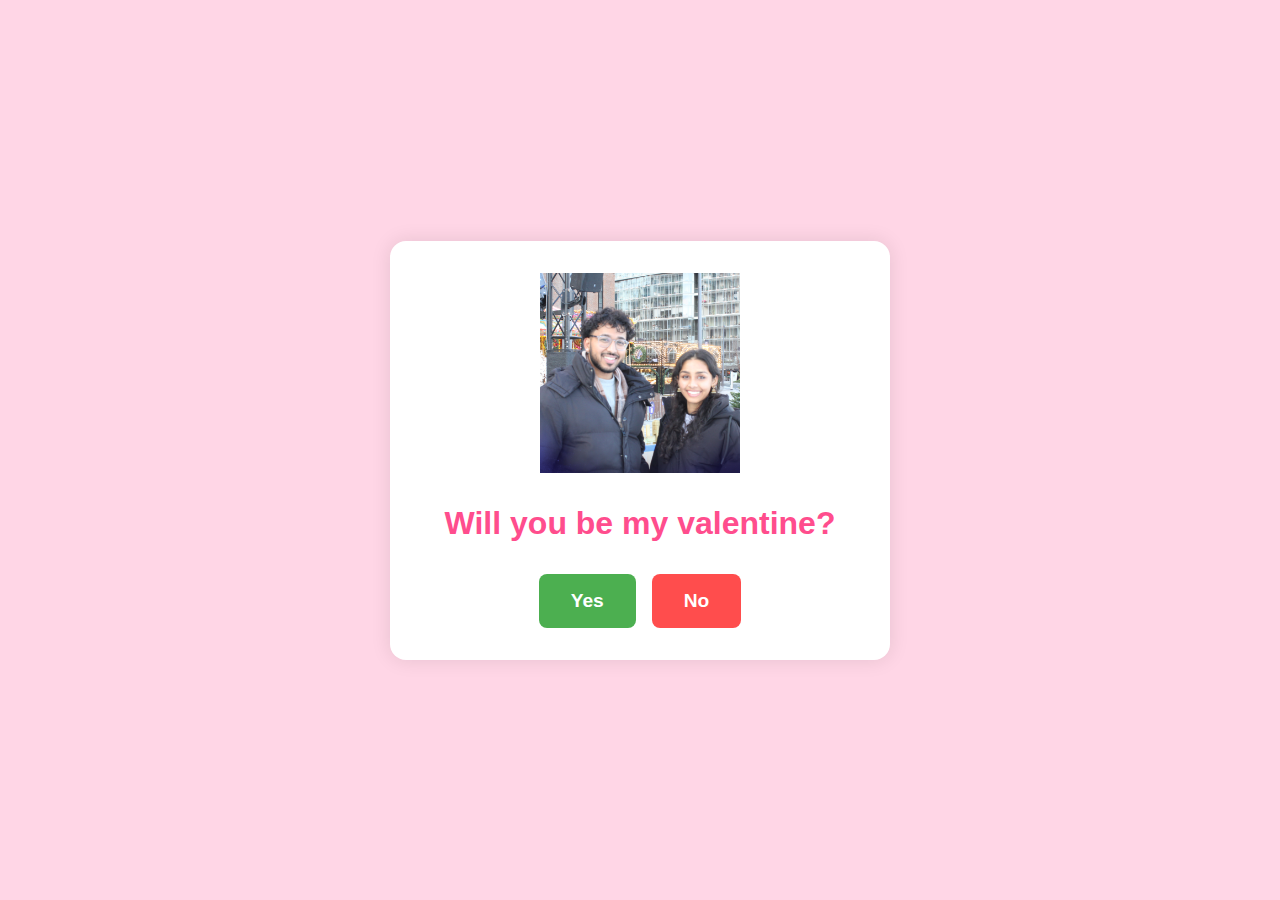
<file: index.html>
<!DOCTYPE html>
<html lang="en">
  <head>
    <meta charset="UTF-8" />
    <meta
      name="viewport"
      content="width=device-width, initial-scale=1.0"
    />
    <title>Be My Valentine?</title>
    <link
      rel="stylesheet"
      href="styles/main.css"
    />
  </head>
  <body>
    <div class="container">
      <div class="image-container">
        <!-- Images will be dynamically loaded here -->
      </div>
      <h1 class="title">Will you be my valentine?</h1>
      <div class="button-container">
        <button class="btn yes-btn">Yes</button>
        <button class="btn no-btn">No</button>
      </div>
    </div>
    <script src="scripts/main.js"></script>
  </body>
</html>
</file>
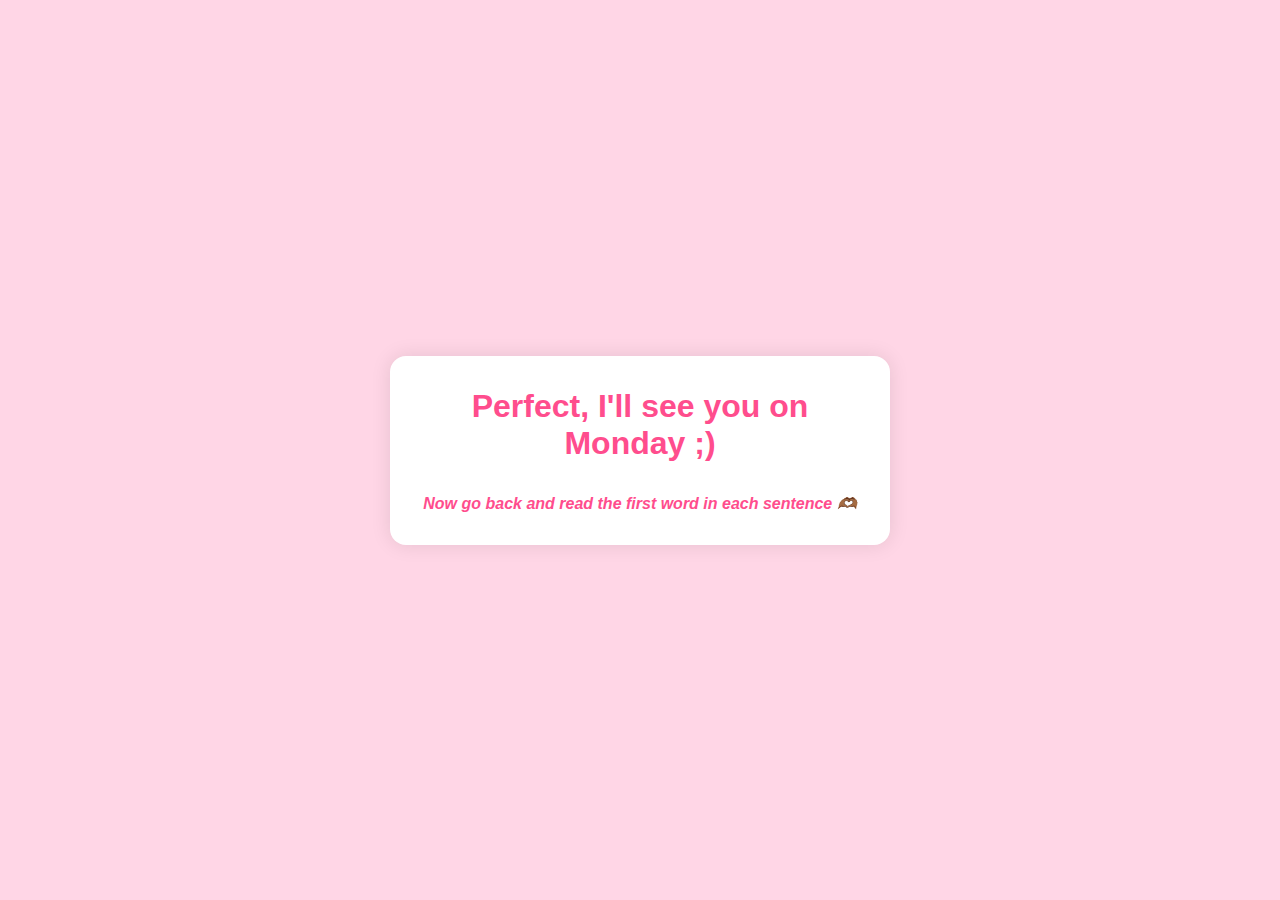
<file: success.html>
<!DOCTYPE html>
<html lang="en">
  <head>
    <meta charset="UTF-8" />
    <meta
      name="viewport"
      content="width=device-width, initial-scale=1.0"
    />
    <title>Success!</title>
    <link
      rel="stylesheet"
      href="styles/main.css"
    />
    <style>
      .confetti-container {
        position: fixed;
        top: 0;
        left: 0;
        width: 100%;
        height: 100%;
        pointer-events: none;
        overflow: hidden;
      }

      .confetti {
        position: absolute;
        width: 10px;
        height: 10px;
        background-color: #ff4d8d;
        clip-path: polygon(
          50% 0%,
          90% 20%,
          100% 60%,
          75% 100%,
          25% 100%,
          0% 60%,
          10% 20%
        );
      }

      .confetti-left {
        left: -10px;
        animation: confettiLeft 3s ease-out forwards;
      }

      .confetti-right {
        right: -10px;
        animation: confettiRight 3s ease-out forwards;
      }

      @keyframes confettiLeft {
        0% {
          transform: translateX(0) translateY(0) rotate(0deg);
          opacity: 1;
        }
        100% {
          transform: translateX(300px) translateY(600px) rotate(360deg);
          opacity: 0;
        }
      }

      @keyframes confettiRight {
        0% {
          transform: translateX(0) translateY(0) rotate(0deg);
          opacity: 1;
        }
        100% {
          transform: translateX(-300px) translateY(600px) rotate(-360deg);
          opacity: 0;
        }
      }
    </style>
  </head>
  <body>
    <div class="container">
      <h1
        class="title"
        id="successMessage"
      ></h1>
      <h4 style="color: #ff4d8d; margin-top: 2rem; font-style: italic">
        Now go back and read the first word in each sentence 🫶🏾
      </h4>
    </div>
    <div
      class="confetti-container"
      id="confettiContainer"
    ></div>
    <script>
      // Get URL parameter to check if they clicked no
      const params = new URLSearchParams(window.location.search);
      const hasClickedNo = params.get("hasClickedNo") === "true";

      // Set appropriate message
      const message = hasClickedNo
        ? "Never doubted you ;) See you Monday 😘"
        : "Perfect, I'll see you on Monday ;)";
      document.getElementById("successMessage").textContent = message;

      // Create confetti
      function createConfetti() {
        const container = document.getElementById("confettiContainer");
        const colors = ["#ff4d8d", "#ff99bb", "#ff66a3", "#ff3399", "#ff1a8c"];
        const totalConfetti = 50; // 25 from each side

        for (let i = 0; i < totalConfetti; i++) {
          const confetti = document.createElement("div");
          confetti.className = `confetti ${
            i < totalConfetti / 2 ? "confetti-left" : "confetti-right"
          }`;
          confetti.style.backgroundColor =
            colors[Math.floor(Math.random() * colors.length)];
          confetti.style.top = `${Math.random() * 100}%`;
          confetti.style.animationDelay = `${Math.random() * 0.5}s`;
          container.appendChild(confetti);
        }
      }

      // Start confetti animation when page loads
      window.addEventListener("load", createConfetti);
    </script>
  </body>
</html>
</file>
<file: styles/main.css>
* {
  margin: 0;
  padding: 0;
  box-sizing: border-box;
}

body {
  min-height: 100vh;
  display: flex;
  justify-content: center;
  align-items: center;
  background-color: #ffd6e6;
  font-family: Arial, sans-serif;
}

.container {
  text-align: center;
  padding: 2rem;
  background-color: white;
  border-radius: 1rem;
  box-shadow: 0 0 20px rgba(0, 0, 0, 0.1);
  max-width: 90%;
  width: 500px;
}

.image-container {
  width: 200px;
  height: 200px;
  margin: 0 auto 2rem;
  overflow: hidden;
  /* display: flex;
  justify-content: center;
  align-items: center; */
}

.image-container img {
  width: 100%;
  height: 100%;
  object-fit: cover;
  transition: opacity 0.3s ease;
}

.title {
  font-size: 2rem;
  color: #ff4d8d;
}

.button-container {
  display: flex;
  gap: 1rem;
  justify-content: center;
  margin-top: 2rem;
}

.btn {
  padding: 1rem 2rem;
  font-size: 1.2rem;
  border: none;
  border-radius: 0.5rem;
  cursor: pointer;
  transition: transform 0.3s ease;
  position: relative;
  font-weight: bold;
}

.yes-btn {
  background-color: #4caf50;
  color: white;
}

.yes-btn:hover {
  transform: scale(1.1);
}

.no-btn {
  background-color: #ff4d4d;
  color: white;
  transition: all 0.3s ease;
}

@media (max-width: 480px) {
  .container {
    padding: 1rem;
  }

  .title {
    font-size: 1.5rem;
  }

  .btn {
    padding: 0.8rem 1.5rem;
    font-size: 1rem;
  }
}
</file>
